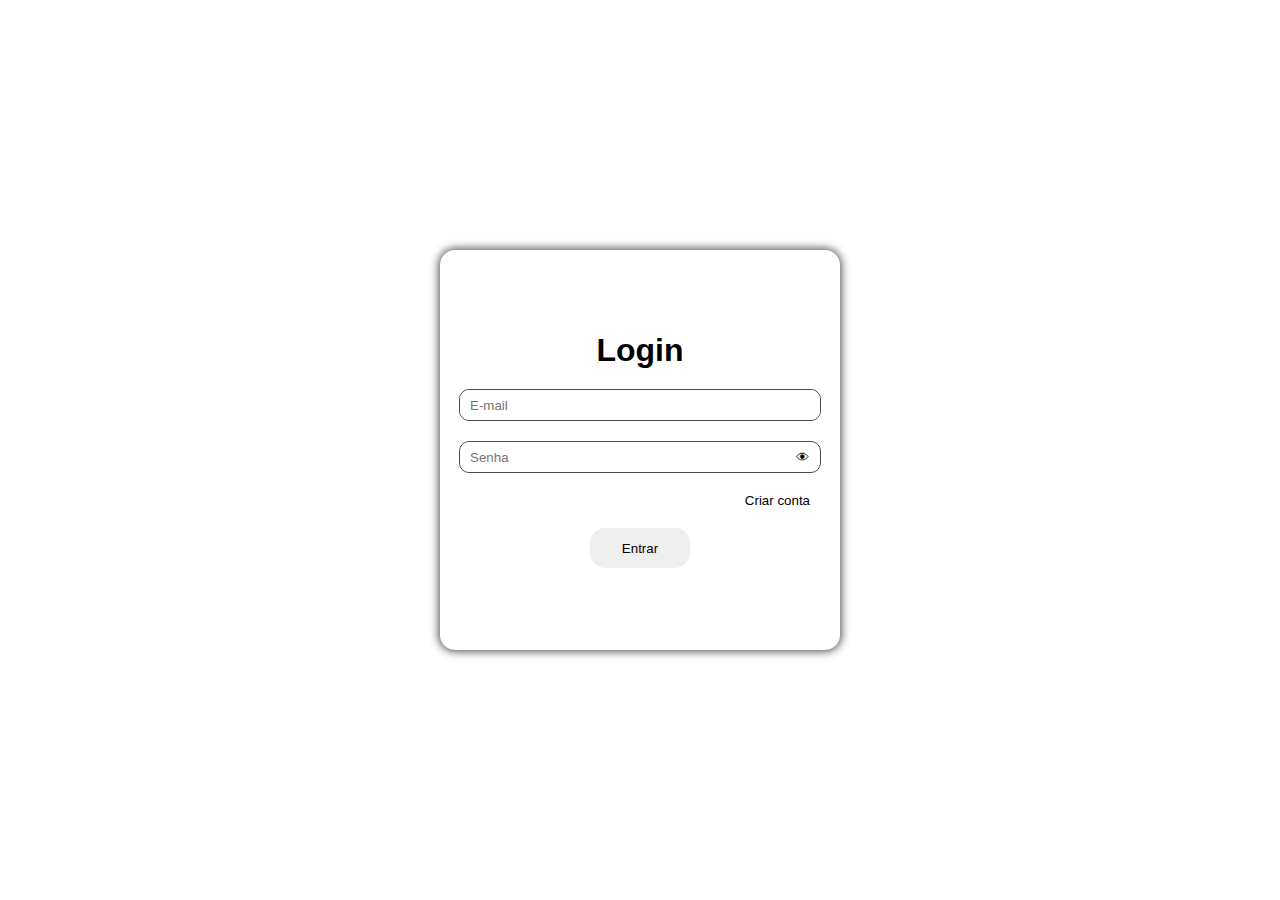
<file: index.html>
<!DOCTYPE html>
<html lang="pt-BR">
<head>
    <base target="_top"> 
    <meta charset="UTF-8">
    <meta name="viewport" content="width=device-width, initial-scale=1.0">
    <title>Login e Cadastro</title>
    <link rel="stylesheet" href="styles.css"> 
</head>
<body>

    <div id="alerta-mensagem" class="alerta-escondido"></div>

    <div id="login" class="conteiner">
        <h1>Login</h1>
        <div class="login">
            <input type="email" id="login-email" placeholder="E-mail">
        </div>
        <div class="login">
            <input class="senha" type="password" id="login-senha" placeholder="Senha">
            <button id="toggle-login-senha">👁</button>
        </div>
        <div class="direita">
            <button class="telaCadastro" onclick="mudarParaCadastro()">Criar conta</button>
        </div>
        <button class="entrar" id="btn-login">Entrar</button>
    </div>

    <div id="cadastrar" class="conteinerCadastrar sumir">
        <h1>Cadastro</h1>
        <div class="login">
            <input type="text" id="cadastro-nome" placeholder="Nome Completo">
        </div>

        <div class="login">
            <input type="email" id="cadastro-email" placeholder="E-mail">
        </div>

        <div class="login">
            <input class="senha" type="password" id="cadastro-senha" placeholder="Senha">
            <button id="toggle-cad-senha">👁</button>
        </div>
        <div class="login">
            <input class="senha" type="password" id="cadastro-confirma-senha" placeholder="Confirmar Senha">
            <button id="toggle-cad-confirma">👁</button>
        </div>
        <div class="direita">
            <button class="telaLogin" onclick="mudarParaLogin()">Entrar</button>
        </div>
        <button class="cadastrar" id="btn-cadastro">Cadastrar</button>
    </div>

    <script src="script.js"></script>
</body>
</html>
</file>
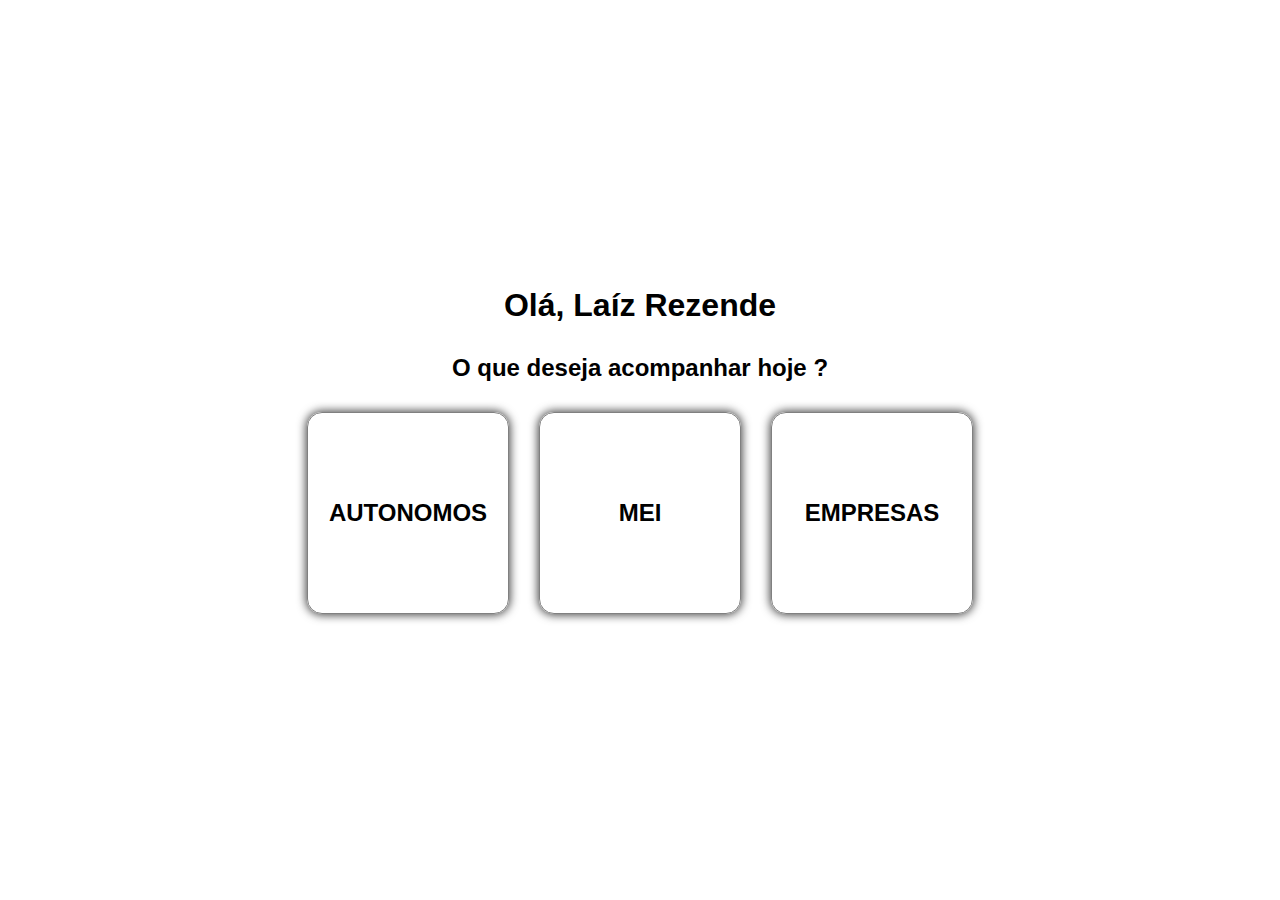
<file: Contatdor/contador.html>
<!DOCTYPE html>
<html lang="en">
<head>
    <meta charset="UTF-8">
    <meta name="viewport" content="width=device-width, initial-scale=1.0">
    <link rel="stylesheet" href="/Contatdor/contador.css">
    <title>Document</title>
</head>
<body>
    <div class="menu">
        <h1>Olá, Laíz Rezende</h1>
        <h2>O que deseja acompanhar hoje ?</h2>
        <div class="links">
            <a href="">
                <h1>AUTONOMOS</h1>
            </a>
            <a href="">
                <h1>MEI</h1>
            </a>
            <a href="">
                <h1>EMPRESAS</h1>
            </a>
        </div>
    </div>
</body>
</html>
</file>
<file: styles.css>
*{
    padding: 0;
    margin: 0;
    font-family: sans-serif;
}

body{
    display: flex;
    height: 100vh;
    justify-content: center;
    align-items: center;
}


img{
    width: 100%;
    height: 100%;
}

.conteiner, .conteinerCadastrar{
    display: flex;
    position: absolute;
    background-color: white;
    box-shadow: 0px 0px 10px 1px rgba(0,0,0,0.75);
    border-radius: 15px;
    flex-direction: column;
    justify-content: center;
    align-items: center;
    width: 400px;
    height: 400px;
    gap: 20px;
}

.login{
    width: 90%;
    border: 1px solid rgb(75, 75, 75);
    display: flex;
    justify-content: center;
    border-radius: 10px;
    transition: 0.2s;
}

.login:hover{
    box-shadow: 0px 0px 10px 1px rgba(0,0,0,0.75);

}

.login input{
    width: 100%;
    padding-left: 10px;
    outline: none;
    border: none;
    height: 30px;
    border-radius: 10px;
}


.login .senha{
    width: 100%;
    padding-left: 10px;
    outline: none;
    height: 30px;
    border-radius: 10px 0px 0px 10px;
}



.login button{
    border: none;
    width:40px;
    border-radius: 0px 20px 20px 0px;
    background-color: white;
}

.telaCadastro, .telaLogin{
    text-decoration: none;
    border: none;
    background-color: white;
    color: black;
}

.telaCadastro:hover{
    text-decoration: underline;
}

.telaLogin:hover{
    text-decoration: underline;
}

.entrar, .cadastrar{
    width: 100px;
    height: 40px;
    border: none;
    border-radius: 15px;
    transition: 0.2s;
}

.entrar:hover{
    scale: 1.1;
    box-shadow: 0px 0px 10px 1px rgba(0,0,0,0.75);

}

.cadastrar:hover{
    scale: 1.1;
    box-shadow: 0px 0px 10px 1px rgba(0,0,0,0.75);

}

.direita{
    display: flex;
    width: 90%;
    padding-right: 20px;
    justify-content: end;
}

.sumir{
    display: none;
}
</file>
<file: Contatdor/contador.css>
*{
    padding: 0;
    margin: 0;
    font-family: sans-serif;
}

body{
    display: flex;
    height: 100vh;
    width: 100%;
    justify-content: center;
    align-items: center;
}

.menu{
    display: flex;
    flex-direction: column;
    justify-content: center;
    align-items: center;
    gap: 30px;
}

.links{
    display: flex;
    gap:30px;

}
a{
    text-decoration: none;
    font-size: 12px;
    border: 1px solid gray;
    display: flex;
    justify-content: center;
    align-items: center;
    color: black;
    width: 200px;
    height: 200px;
    box-shadow: 0px 0px 10px 1px rgba(0,0,0,0.75);
    border-radius: 15px;
    transition: 0.2s;

}

a:hover{
    scale: 1.2;
}
</file>
